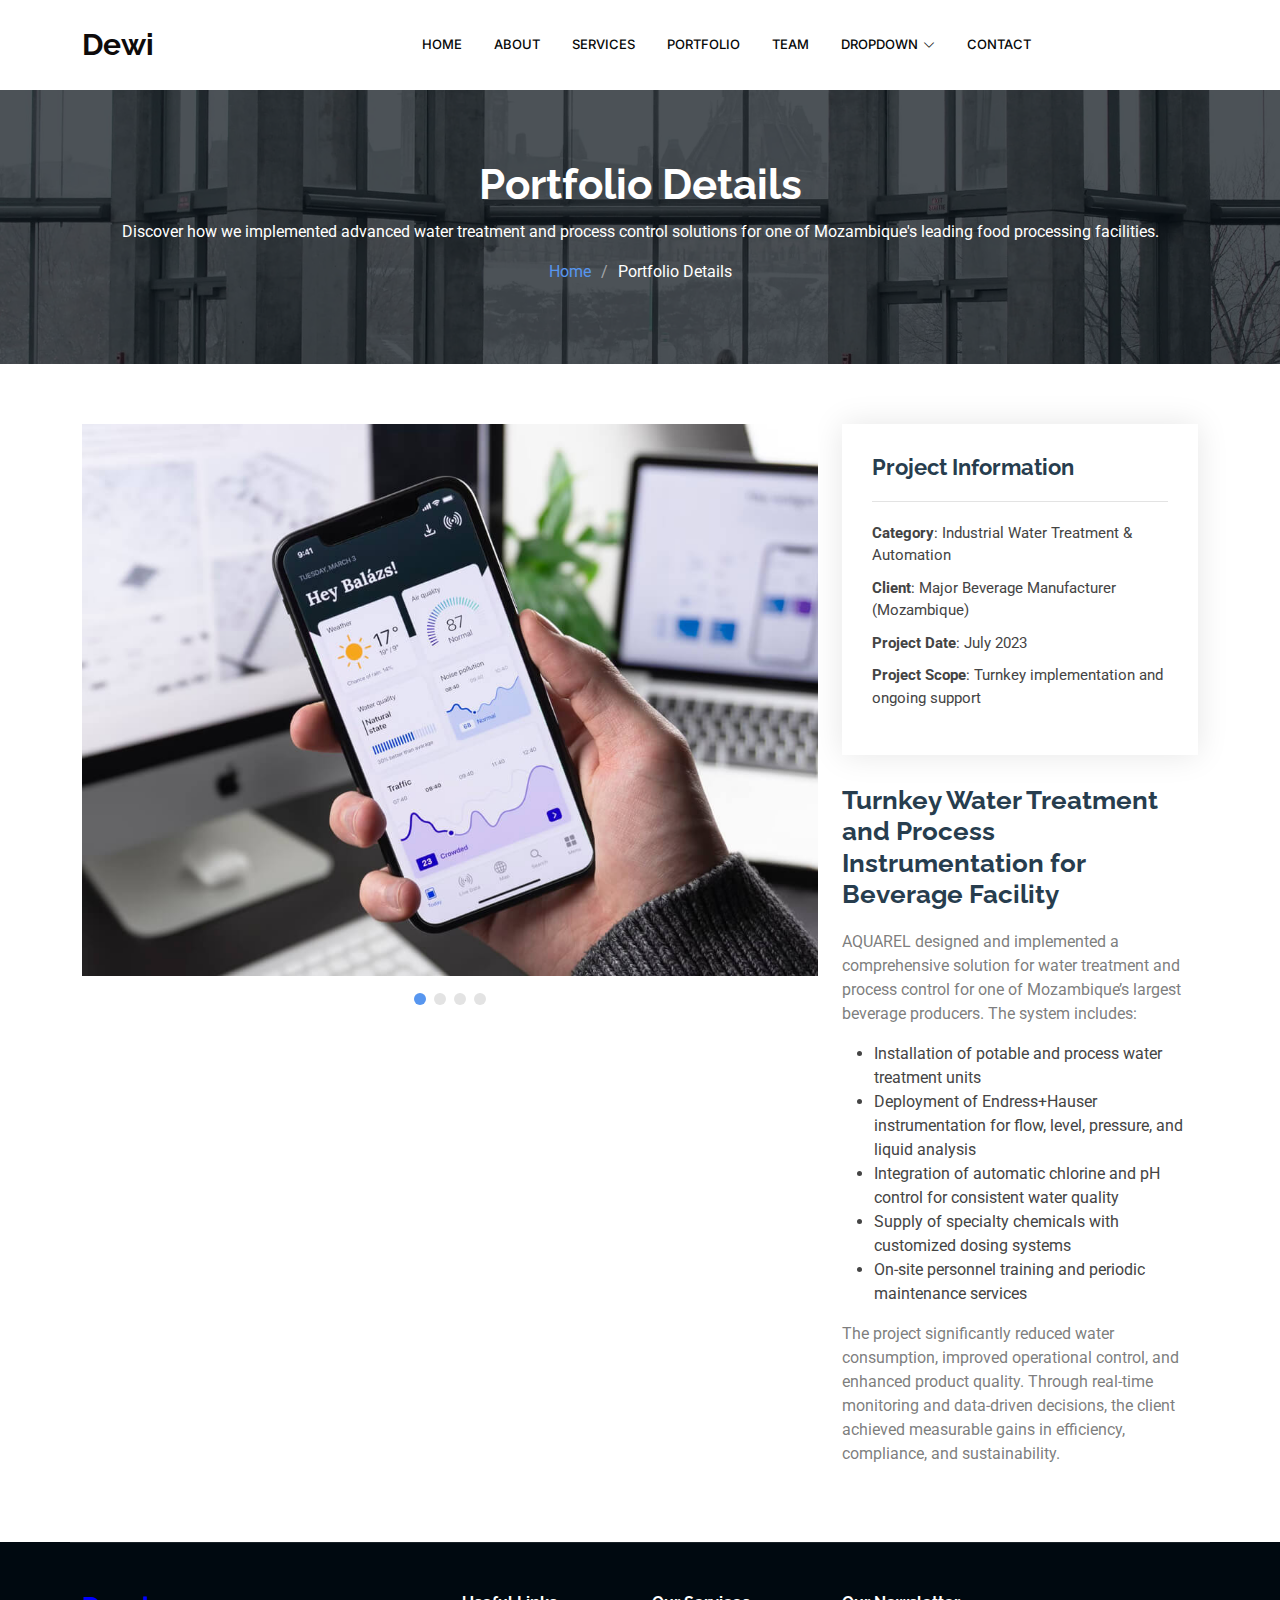
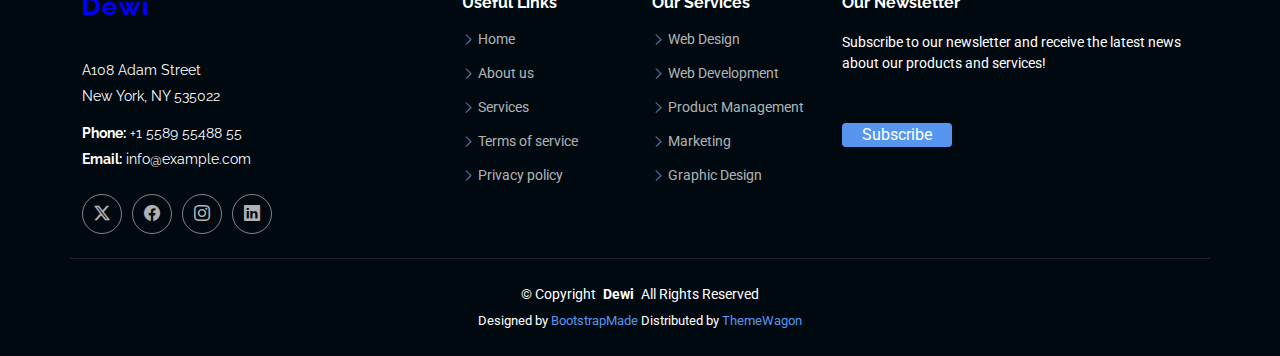
<file: portfolio-details.html>
<!DOCTYPE html>
<html lang="en">

<head>
  <meta charset="utf-8">
  <meta content="width=device-width, initial-scale=1.0" name="viewport">
  <title>Portfolio Details - Dewi Bootstrap Template</title>
  <meta name="description" content="">
  <meta name="keywords" content="">

  <!-- Favicons -->
  <link href="assets/img/favicon.png" rel="icon">
  <link href="assets/img/apple-touch-icon.png" rel="apple-touch-icon">

  <!-- Fonts -->
  <link href="https://fonts.googleapis.com" rel="preconnect">
  <link href="https://fonts.gstatic.com" rel="preconnect" crossorigin>
  <link href="https://fonts.googleapis.com/css2?family=Roboto:ital,wght@0,100;0,300;0,400;0,500;0,700;0,900;1,100;1,300;1,400;1,500;1,700;1,900&family=Raleway:ital,wght@0,100;0,200;0,300;0,400;0,500;0,600;0,700;0,800;0,900;1,100;1,200;1,300;1,400;1,500;1,600;1,700;1,800;1,900&family=Inter:wght@100;200;300;400;500;600;700;800;900&display=swap" rel="stylesheet">

  <!-- Vendor CSS Files -->
  <link href="assets/vendor/bootstrap/css/bootstrap.min.css" rel="stylesheet">
  <link href="assets/vendor/bootstrap-icons/bootstrap-icons.css" rel="stylesheet">
  <link href="assets/vendor/aos/aos.css" rel="stylesheet">
  <link href="assets/vendor/glightbox/css/glightbox.min.css" rel="stylesheet">
  <link href="assets/vendor/swiper/swiper-bundle.min.css" rel="stylesheet">

  <!-- Main CSS File -->
  <link href="assets/css/main.css" rel="stylesheet">

  <!-- =======================================================
  * Template Name: Dewi
  * Template URL: https://bootstrapmade.com/dewi-free-multi-purpose-html-template/
  * Updated: Aug 07 2024 with Bootstrap v5.3.3
  * Author: BootstrapMade.com
  * License: https://bootstrapmade.com/license/
  ======================================================== -->
</head>

<body class="portfolio-details-page">

  <header id="header" class="header d-flex align-items-center fixed-top">
    <div class="container-fluid container-xl position-relative d-flex align-items-center">

      <a href="index.html" class="logo d-flex align-items-center me-auto">
        <!-- Uncomment the line below if you also wish to use an image logo -->
        <!-- <img src="assets/img/logo.png" alt=""> -->
        <h1 class="sitename">Dewi</h1>
      </a>

      <nav id="navmenu" class="navmenu">
        <ul>
          <li><a href="#hero">Home</a></li>
          <li><a href="#about">About</a></li>
          <li><a href="#services">Services</a></li>
          <li><a href="#portfolio">Portfolio</a></li>
          <li><a href="#team">Team</a></li>
          <li class="dropdown"><a href="#"><span>Dropdown</span> <i class="bi bi-chevron-down toggle-dropdown"></i></a>
            <ul>
              <li><a href="#">Dropdown 1</a></li>
              <li class="dropdown"><a href="#"><span>Deep Dropdown</span> <i class="bi bi-chevron-down toggle-dropdown"></i></a>
                <ul>
                  <li><a href="#">Deep Dropdown 1</a></li>
                  <li><a href="#">Deep Dropdown 2</a></li>
                  <li><a href="#">Deep Dropdown 3</a></li>
                  <li><a href="#">Deep Dropdown 4</a></li>
                  <li><a href="#">Deep Dropdown 5</a></li>
                </ul>
              </li>
              <li><a href="#">Dropdown 2</a></li>
              <li><a href="#">Dropdown 3</a></li>
              <li><a href="#">Dropdown 4</a></li>
            </ul>
          </li>
          <li><a href="#contact">Contact</a></li>
        </ul>
        <i class="mobile-nav-toggle d-xl-none bi bi-list"></i>
      </nav>

      <a class="cta-btn" href="index.html#about">Get Started</a>

    </div>
  </header>

  <main class="main">

    <!-- Page Title -->
<div class="page-title dark-background" data-aos="fade" style="background-image: url(assets/img/page-title-bg.webp);">
  <div class="container position-relative">
    <h1>Portfolio Details</h1>
    <p>Discover how we implemented advanced water treatment and process control solutions for one of Mozambique's leading food processing facilities.</p>
    <nav class="breadcrumbs">
      <ol>
        <li><a href="index.html">Home</a></li>
        <li class="current">Portfolio Details</li>
      </ol>
    </nav>
  </div>
</div><!-- End Page Title -->

<!-- Portfolio Details Section -->
<section id="portfolio-details" class="portfolio-details section">

  <div class="container" data-aos="fade-up" data-aos-delay="100">

    <div class="row gy-4">

      <div class="col-lg-8">
        <div class="portfolio-details-slider swiper init-swiper">

          <script type="application/json" class="swiper-config">
            {
              "loop": true,
              "speed": 600,
              "autoplay": {
                "delay": 5000
              },
              "slidesPerView": "auto",
              "pagination": {
                "el": ".swiper-pagination",
                "type": "bullets",
                "clickable": true
              }
            }
          </script>

          <div class="swiper-wrapper align-items-center">

            <div class="swiper-slide">
              <img src="assets/img/portfolio/app-1.jpg" alt="">
            </div>

            <div class="swiper-slide">
              <img src="assets/img/portfolio/product-1.jpg" alt="">
            </div>

            <div class="swiper-slide">
              <img src="assets/img/portfolio/branding-1.jpg" alt="">
            </div>

            <div class="swiper-slide">
              <img src="assets/img/portfolio/books-1.jpg" alt="">
            </div>

          </div>
          <div class="swiper-pagination"></div>
        </div>
      </div>

      <div class="col-lg-4">
        <div class="portfolio-info" data-aos="fade-up" data-aos-delay="200">
          <h3>Project Information</h3>
          <ul>
            <li><strong>Category</strong>: Industrial Water Treatment & Automation</li>
            <li><strong>Client</strong>: Major Beverage Manufacturer (Mozambique)</li>
            <li><strong>Project Date</strong>: July 2023</li>
            <li><strong>Project Scope</strong>: Turnkey implementation and ongoing support</li>
          </ul>
        </div>
        <div class="portfolio-description" data-aos="fade-up" data-aos-delay="300">
          <h2>Turnkey Water Treatment and Process Instrumentation for Beverage Facility</h2>
          <p>
            AQUAREL designed and implemented a comprehensive solution for water treatment and process control for one of Mozambique’s largest beverage producers. The system includes:
          </p>
          <ul>
            <li>Installation of potable and process water treatment units</li>
            <li>Deployment of Endress+Hauser instrumentation for flow, level, pressure, and liquid analysis</li>
            <li>Integration of automatic chlorine and pH control for consistent water quality</li>
            <li>Supply of specialty chemicals with customized dosing systems</li>
            <li>On-site personnel training and periodic maintenance services</li>
          </ul>
          <p>
            The project significantly reduced water consumption, improved operational control, and enhanced product quality. Through real-time monitoring and data-driven decisions, the client achieved measurable gains in efficiency, compliance, and sustainability.
          </p>
        </div>
      </div>

    </div>

  </div>

</section><!-- /Portfolio Details Section -->


  </main>

  <footer id="footer" class="footer dark-background">

    <div class="container footer-top">
      <div class="row gy-4">
        <div class="col-lg-4 col-md-6 footer-about">
          <a href="index.html" class="logo d-flex align-items-center">
            <span class="sitename">Dewi</span>
          </a>
          <div class="footer-contact pt-3">
            <p>A108 Adam Street</p>
            <p>New York, NY 535022</p>
            <p class="mt-3"><strong>Phone:</strong> <span>+1 5589 55488 55</span></p>
            <p><strong>Email:</strong> <span>info@example.com</span></p>
          </div>
          <div class="social-links d-flex mt-4">
            <a href=""><i class="bi bi-twitter-x"></i></a>
            <a href=""><i class="bi bi-facebook"></i></a>
            <a href=""><i class="bi bi-instagram"></i></a>
            <a href=""><i class="bi bi-linkedin"></i></a>
          </div>
        </div>

        <div class="col-lg-2 col-md-3 footer-links">
          <h4>Useful Links</h4>
          <ul>
            <li><i class="bi bi-chevron-right"></i> <a href="#">Home</a></li>
            <li><i class="bi bi-chevron-right"></i> <a href="#">About us</a></li>
            <li><i class="bi bi-chevron-right"></i> <a href="#">Services</a></li>
            <li><i class="bi bi-chevron-right"></i> <a href="#">Terms of service</a></li>
            <li><i class="bi bi-chevron-right"></i> <a href="#">Privacy policy</a></li>
          </ul>
        </div>

        <div class="col-lg-2 col-md-3 footer-links">
          <h4>Our Services</h4>
          <ul>
            <li><i class="bi bi-chevron-right"></i> <a href="#">Web Design</a></li>
            <li><i class="bi bi-chevron-right"></i> <a href="#">Web Development</a></li>
            <li><i class="bi bi-chevron-right"></i> <a href="#">Product Management</a></li>
            <li><i class="bi bi-chevron-right"></i> <a href="#">Marketing</a></li>
            <li><i class="bi bi-chevron-right"></i> <a href="#">Graphic Design</a></li>
          </ul>
        </div>

        <div class="col-lg-4 col-md-12 footer-newsletter">
          <h4>Our Newsletter</h4>
          <p>Subscribe to our newsletter and receive the latest news about our products and services!</p>
          <form action="forms/newsletter.php" method="post" class="php-email-form">
            <div class="newsletter-form"><input type="email" name="email"><input type="submit" value="Subscribe"></div>
            <div class="loading">Loading</div>
            <div class="error-message"></div>
            <div class="sent-message">Your subscription request has been sent. Thank you!</div>
          </form>
        </div>

      </div>
    </div>

    <div class="container copyright text-center mt-4">
      <p>© <span>Copyright</span> <strong class="px-1 sitename">Dewi</strong> <span>All Rights Reserved</span></p>
      <div class="credits">
        <!-- All the links in the footer should remain intact. -->
        <!-- You can delete the links only if you've purchased the pro version. -->
        <!-- Licensing information: https://bootstrapmade.com/license/ -->
        <!-- Purchase the pro version with working PHP/AJAX contact form: [buy-url] -->
        Designed by <a href="https://bootstrapmade.com/">BootstrapMade</a> Distributed by <a href=“https://themewagon.com>ThemeWagon
      </div>
    </div>

  </footer>

  <!-- Scroll Top -->
  <a href="#" id="scroll-top" class="scroll-top d-flex align-items-center justify-content-center"><i class="bi bi-arrow-up-short"></i></a>

  <!-- Preloader -->
  <div id="preloader"></div>

  <!-- Vendor JS Files -->
  <script src="assets/vendor/bootstrap/js/bootstrap.bundle.min.js"></script>
  <script src="assets/vendor/php-email-form/validate.js"></script>
  <script src="assets/vendor/aos/aos.js"></script>
  <script src="assets/vendor/glightbox/js/glightbox.min.js"></script>
  <script src="assets/vendor/purecounter/purecounter_vanilla.js"></script>
  <script src="assets/vendor/swiper/swiper-bundle.min.js"></script>
  <script src="assets/vendor/imagesloaded/imagesloaded.pkgd.min.js"></script>
  <script src="assets/vendor/isotope-layout/isotope.pkgd.min.js"></script>

  <!-- Main JS File -->
  <script src="assets/js/main.js"></script>

</body>

</html>
</file>
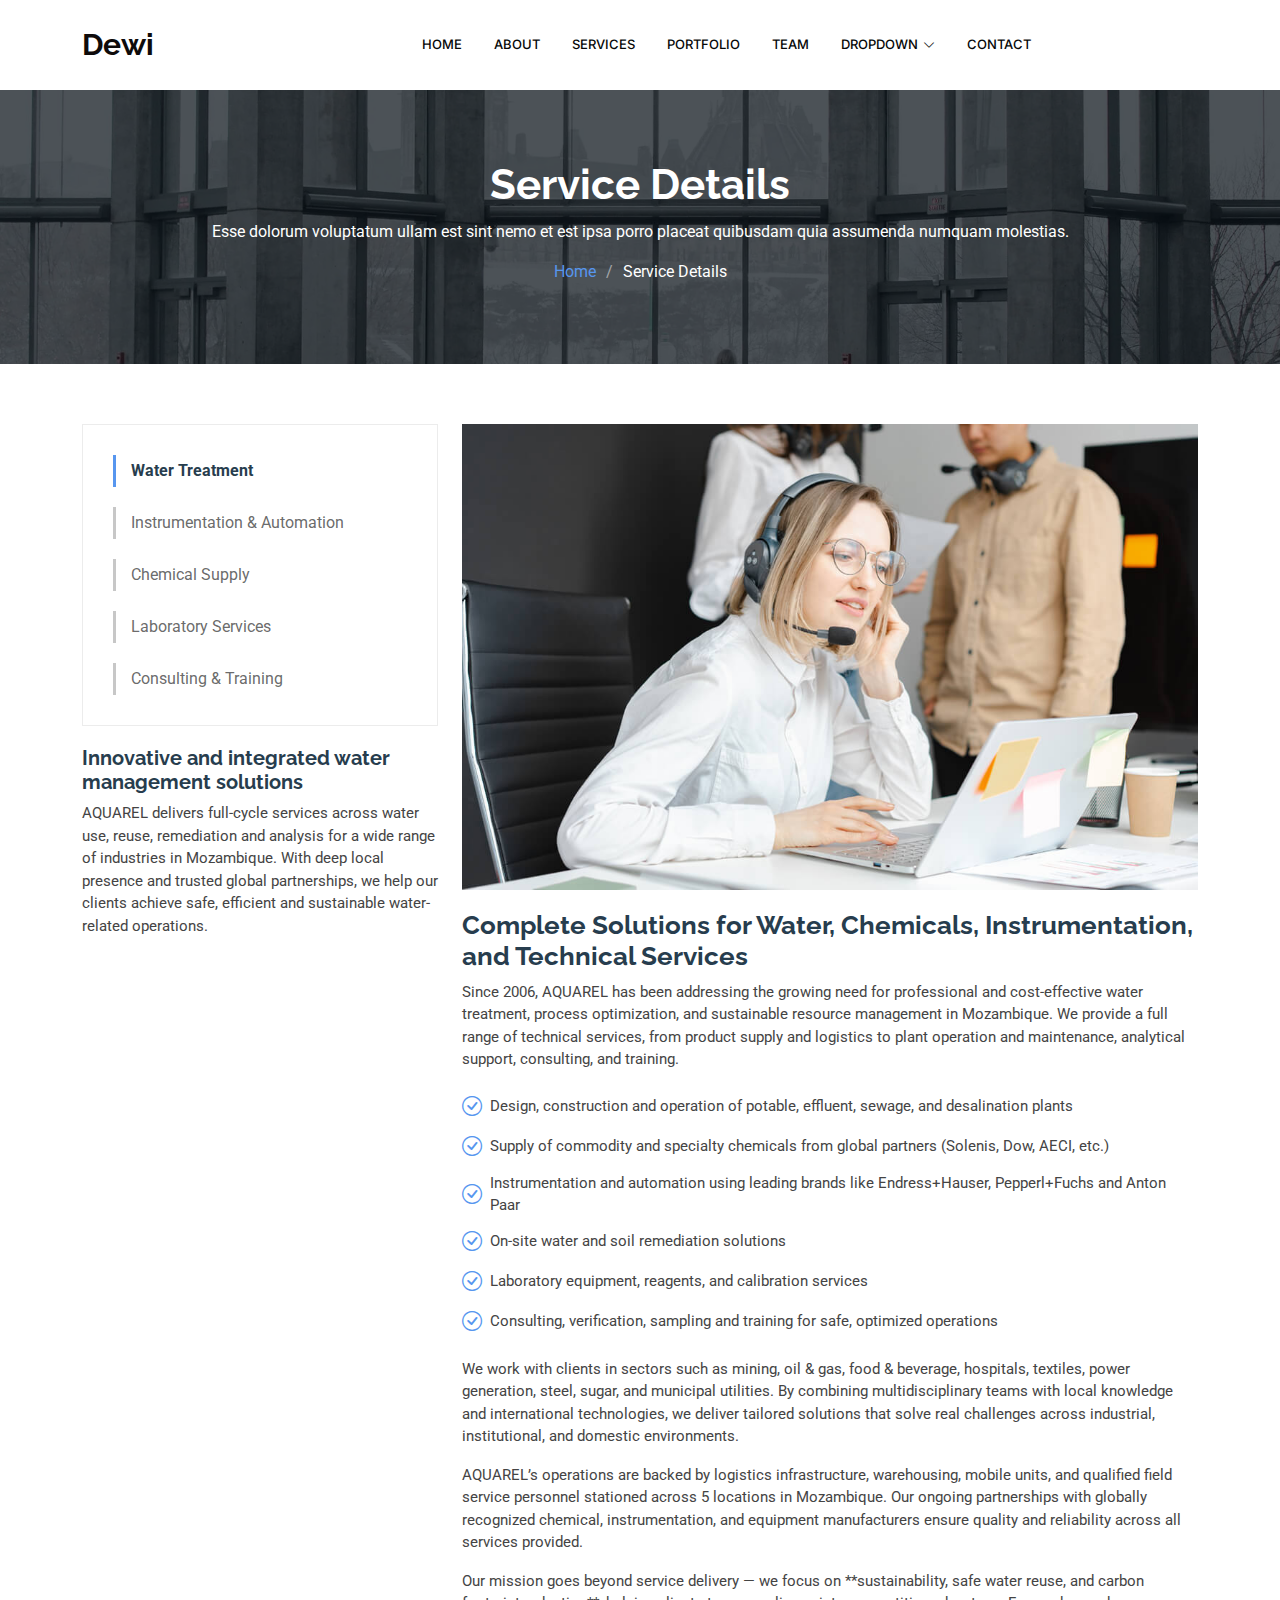
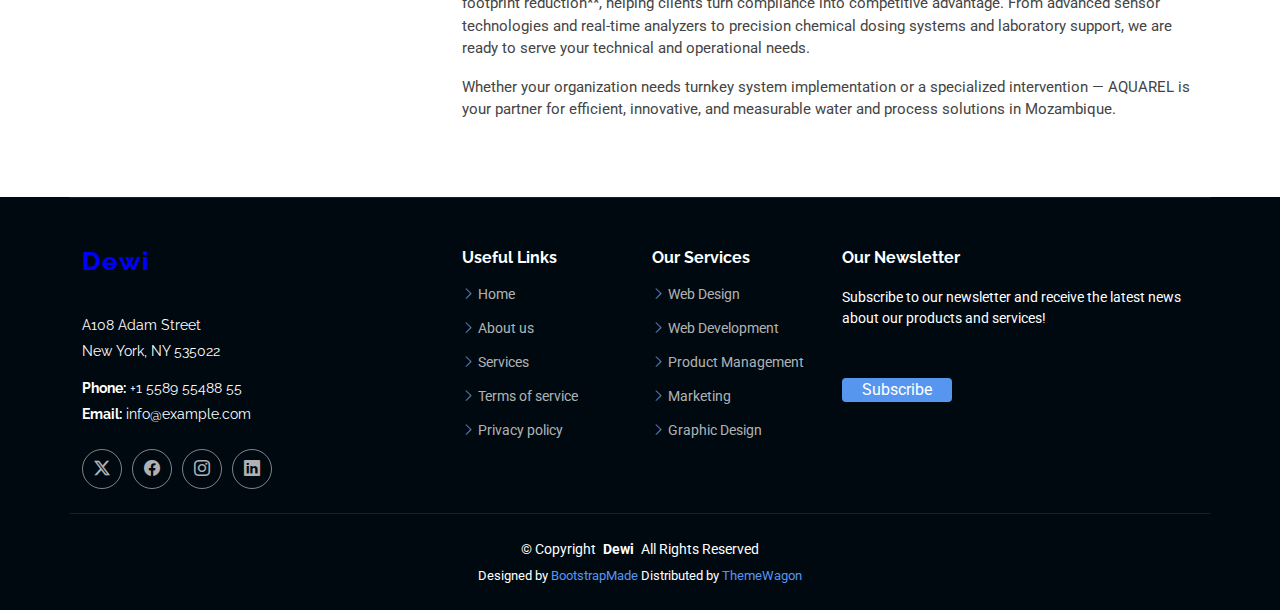
<file: service-details.html>
<!DOCTYPE html>
<html lang="en">

<head>
  <meta charset="utf-8">
  <meta content="width=device-width, initial-scale=1.0" name="viewport">
  <title>Service Details - Dewi Bootstrap Template</title>
  <meta name="description" content="">
  <meta name="keywords" content="">

  <!-- Favicons -->
  <link href="assets/img/favicon.png" rel="icon">
  <link href="assets/img/apple-touch-icon.png" rel="apple-touch-icon">

  <!-- Fonts -->
  <link href="https://fonts.googleapis.com" rel="preconnect">
  <link href="https://fonts.gstatic.com" rel="preconnect" crossorigin>
  <link href="https://fonts.googleapis.com/css2?family=Roboto:ital,wght@0,100;0,300;0,400;0,500;0,700;0,900;1,100;1,300;1,400;1,500;1,700;1,900&family=Raleway:ital,wght@0,100;0,200;0,300;0,400;0,500;0,600;0,700;0,800;0,900;1,100;1,200;1,300;1,400;1,500;1,600;1,700;1,800;1,900&family=Inter:wght@100;200;300;400;500;600;700;800;900&display=swap" rel="stylesheet">

  <!-- Vendor CSS Files -->
  <link href="assets/vendor/bootstrap/css/bootstrap.min.css" rel="stylesheet">
  <link href="assets/vendor/bootstrap-icons/bootstrap-icons.css" rel="stylesheet">
  <link href="assets/vendor/aos/aos.css" rel="stylesheet">
  <link href="assets/vendor/glightbox/css/glightbox.min.css" rel="stylesheet">
  <link href="assets/vendor/swiper/swiper-bundle.min.css" rel="stylesheet">

  <!-- Main CSS File -->
  <link href="assets/css/main.css" rel="stylesheet">

  <!-- =======================================================
  * Template Name: Dewi
  * Template URL: https://bootstrapmade.com/dewi-free-multi-purpose-html-template/
  * Updated: Aug 07 2024 with Bootstrap v5.3.3
  * Author: BootstrapMade.com
  * License: https://bootstrapmade.com/license/
  ======================================================== -->
</head>

<body class="service-details-page">

  <header id="header" class="header d-flex align-items-center fixed-top">
    <div class="container-fluid container-xl position-relative d-flex align-items-center">

      <a href="index.html" class="logo d-flex align-items-center me-auto">
        <!-- Uncomment the line below if you also wish to use an image logo -->
        <!-- <img src="assets/img/logo.png" alt=""> -->
        <h1 class="sitename">Dewi</h1>
      </a>

      <nav id="navmenu" class="navmenu">
        <ul>
          <li><a href="#hero">Home</a></li>
          <li><a href="#about">About</a></li>
          <li><a href="#services">Services</a></li>
          <li><a href="#portfolio">Portfolio</a></li>
          <li><a href="#team">Team</a></li>
          <li class="dropdown"><a href="#"><span>Dropdown</span> <i class="bi bi-chevron-down toggle-dropdown"></i></a>
            <ul>
              <li><a href="#">Dropdown 1</a></li>
              <li class="dropdown"><a href="#"><span>Deep Dropdown</span> <i class="bi bi-chevron-down toggle-dropdown"></i></a>
                <ul>
                  <li><a href="#">Deep Dropdown 1</a></li>
                  <li><a href="#">Deep Dropdown 2</a></li>
                  <li><a href="#">Deep Dropdown 3</a></li>
                  <li><a href="#">Deep Dropdown 4</a></li>
                  <li><a href="#">Deep Dropdown 5</a></li>
                </ul>
              </li>
              <li><a href="#">Dropdown 2</a></li>
              <li><a href="#">Dropdown 3</a></li>
              <li><a href="#">Dropdown 4</a></li>
            </ul>
          </li>
          <li><a href="#contact">Contact</a></li>
        </ul>
        <i class="mobile-nav-toggle d-xl-none bi bi-list"></i>
      </nav>

      <a class="cta-btn" href="index.html#about">Get Started</a>

    </div>
  </header>

  <main class="main">

    <!-- Page Title -->
    <div class="page-title dark-background" data-aos="fade" style="background-image: url(assets/img/page-title-bg.webp);">
      <div class="container position-relative">
        <h1>Service Details</h1>
        <p>Esse dolorum voluptatum ullam est sint nemo et est ipsa porro placeat quibusdam quia assumenda numquam molestias.</p>
        <nav class="breadcrumbs">
          <ol>
            <li><a href="index.html">Home</a></li>
            <li class="current">Service Details</li>
          </ol>
        </nav>
      </div>
    </div><!-- End Page Title -->

   <!-- Service Details Section -->
<section id="service-details" class="service-details section">

  <div class="container">

    <div class="row gy-4">

      <div class="col-lg-4" data-aos="fade-up" data-aos-delay="100">
        <div class="services-list">
          <a href="#" class="active">Water Treatment</a>
          <a href="#">Instrumentation & Automation</a>
          <a href="#">Chemical Supply</a>
          <a href="#">Laboratory Services</a>
          <a href="#">Consulting & Training</a>
        </div>

        <h4>Innovative and integrated water management solutions</h4>
        <p>
          AQUAREL delivers full-cycle services across water use, reuse, remediation and analysis for a wide range of industries in Mozambique. With deep local presence and trusted global partnerships, we help our clients achieve safe, efficient and sustainable water-related operations.
        </p>
      </div>

      <div class="col-lg-8" data-aos="fade-up" data-aos-delay="200">
        <img src="assets/img/services.jpg" alt="" class="img-fluid services-img">
        <h3>Complete Solutions for Water, Chemicals, Instrumentation, and Technical Services</h3>
        <p>
          Since 2006, AQUAREL has been addressing the growing need for professional and cost-effective water treatment, process optimization, and sustainable resource management in Mozambique. We provide a full range of technical services, from product supply and logistics to plant operation and maintenance, analytical support, consulting, and training.
        </p>
        <ul>
          <li><i class="bi bi-check-circle"></i> <span>Design, construction and operation of potable, effluent, sewage, and desalination plants</span></li>
          <li><i class="bi bi-check-circle"></i> <span>Supply of commodity and specialty chemicals from global partners (Solenis, Dow, AECI, etc.)</span></li>
          <li><i class="bi bi-check-circle"></i> <span>Instrumentation and automation using leading brands like Endress+Hauser, Pepperl+Fuchs and Anton Paar</span></li>
          <li><i class="bi bi-check-circle"></i> <span>On-site water and soil remediation solutions</span></li>
          <li><i class="bi bi-check-circle"></i> <span>Laboratory equipment, reagents, and calibration services</span></li>
          <li><i class="bi bi-check-circle"></i> <span>Consulting, verification, sampling and training for safe, optimized operations</span></li>
        </ul>

        <p>
          We work with clients in sectors such as mining, oil & gas, food & beverage, hospitals, textiles, power generation, steel, sugar, and municipal utilities. By combining multidisciplinary teams with local knowledge and international technologies, we deliver tailored solutions that solve real challenges across industrial, institutional, and domestic environments.
        </p>

        <p>
          AQUAREL’s operations are backed by logistics infrastructure, warehousing, mobile units, and qualified field service personnel stationed across 5 locations in Mozambique. Our ongoing partnerships with globally recognized chemical, instrumentation, and equipment manufacturers ensure quality and reliability across all services provided.
        </p>

        <p>
          Our mission goes beyond service delivery — we focus on **sustainability, safe water reuse, and carbon footprint reduction**, helping clients turn compliance into competitive advantage. From advanced sensor technologies and real-time analyzers to precision chemical dosing systems and laboratory support, we are ready to serve your technical and operational needs.
        </p>

        <p>
          Whether your organization needs turnkey system implementation or a specialized intervention — AQUAREL is your partner for efficient, innovative, and measurable water and process solutions in Mozambique.
        </p>
      </div>

    </div>

  </div>

</section><!-- /Service Details Section -->


  </main>

  <footer id="footer" class="footer dark-background">

    <div class="container footer-top">
      <div class="row gy-4">
        <div class="col-lg-4 col-md-6 footer-about">
          <a href="index.html" class="logo d-flex align-items-center">
            <span class="sitename">Dewi</span>
          </a>
          <div class="footer-contact pt-3">
            <p>A108 Adam Street</p>
            <p>New York, NY 535022</p>
            <p class="mt-3"><strong>Phone:</strong> <span>+1 5589 55488 55</span></p>
            <p><strong>Email:</strong> <span>info@example.com</span></p>
          </div>
          <div class="social-links d-flex mt-4">
            <a href=""><i class="bi bi-twitter-x"></i></a>
            <a href=""><i class="bi bi-facebook"></i></a>
            <a href=""><i class="bi bi-instagram"></i></a>
            <a href=""><i class="bi bi-linkedin"></i></a>
          </div>
        </div>

        <div class="col-lg-2 col-md-3 footer-links">
          <h4>Useful Links</h4>
          <ul>
            <li><i class="bi bi-chevron-right"></i> <a href="#">Home</a></li>
            <li><i class="bi bi-chevron-right"></i> <a href="#">About us</a></li>
            <li><i class="bi bi-chevron-right"></i> <a href="#">Services</a></li>
            <li><i class="bi bi-chevron-right"></i> <a href="#">Terms of service</a></li>
            <li><i class="bi bi-chevron-right"></i> <a href="#">Privacy policy</a></li>
          </ul>
        </div>

        <div class="col-lg-2 col-md-3 footer-links">
          <h4>Our Services</h4>
          <ul>
            <li><i class="bi bi-chevron-right"></i> <a href="#">Web Design</a></li>
            <li><i class="bi bi-chevron-right"></i> <a href="#">Web Development</a></li>
            <li><i class="bi bi-chevron-right"></i> <a href="#">Product Management</a></li>
            <li><i class="bi bi-chevron-right"></i> <a href="#">Marketing</a></li>
            <li><i class="bi bi-chevron-right"></i> <a href="#">Graphic Design</a></li>
          </ul>
        </div>

        <div class="col-lg-4 col-md-12 footer-newsletter">
          <h4>Our Newsletter</h4>
          <p>Subscribe to our newsletter and receive the latest news about our products and services!</p>
          <form action="forms/newsletter.php" method="post" class="php-email-form">
            <div class="newsletter-form"><input type="email" name="email"><input type="submit" value="Subscribe"></div>
            <div class="loading">Loading</div>
            <div class="error-message"></div>
            <div class="sent-message">Your subscription request has been sent. Thank you!</div>
          </form>
        </div>

      </div>
    </div>

    <div class="container copyright text-center mt-4">
      <p>© <span>Copyright</span> <strong class="px-1 sitename">Dewi</strong> <span>All Rights Reserved</span></p>
      <div class="credits">
        <!-- All the links in the footer should remain intact. -->
        <!-- You can delete the links only if you've purchased the pro version. -->
        <!-- Licensing information: https://bootstrapmade.com/license/ -->
        <!-- Purchase the pro version with working PHP/AJAX contact form: [buy-url] -->
        Designed by <a href="https://bootstrapmade.com/">BootstrapMade</a> Distributed by <a href=“https://themewagon.com>ThemeWagon
      </div>
    </div>

  </footer>

  <!-- Scroll Top -->
  <a href="#" id="scroll-top" class="scroll-top d-flex align-items-center justify-content-center"><i class="bi bi-arrow-up-short"></i></a>

  <!-- Preloader -->
  <div id="preloader"></div>

  <!-- Vendor JS Files -->
  <script src="assets/vendor/bootstrap/js/bootstrap.bundle.min.js"></script>
  <script src="assets/vendor/php-email-form/validate.js"></script>
  <script src="assets/vendor/aos/aos.js"></script>
  <script src="assets/vendor/glightbox/js/glightbox.min.js"></script>
  <script src="assets/vendor/purecounter/purecounter_vanilla.js"></script>
  <script src="assets/vendor/swiper/swiper-bundle.min.js"></script>
  <script src="assets/vendor/imagesloaded/imagesloaded.pkgd.min.js"></script>
  <script src="assets/vendor/isotope-layout/isotope.pkgd.min.js"></script>

  <!-- Main JS File -->
  <script src="assets/js/main.js"></script>

</body>

</html>
</file>
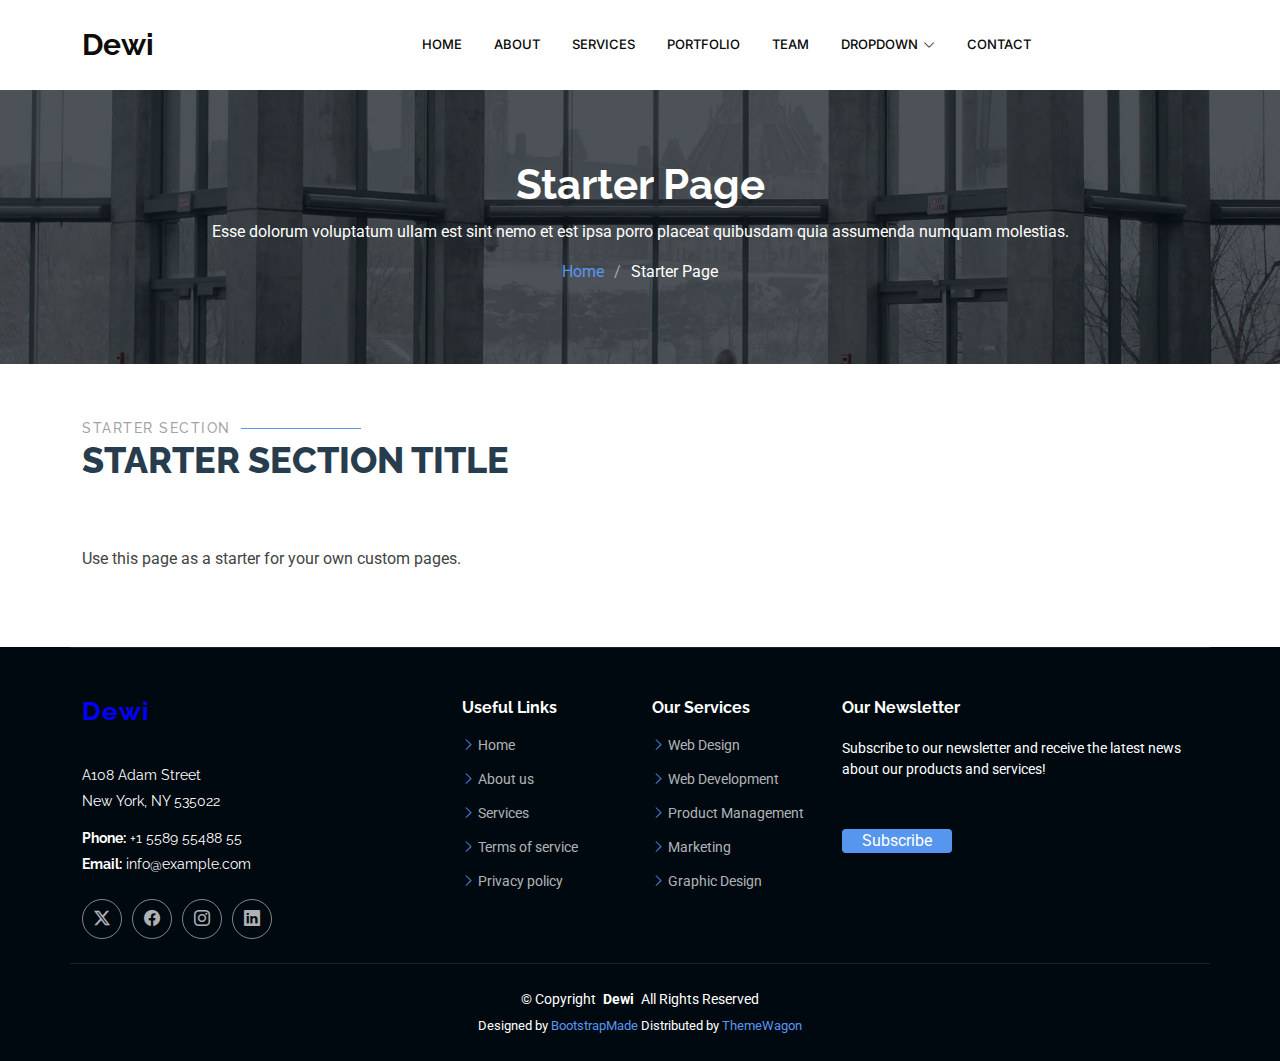
<file: starter-page.html>
<!DOCTYPE html>
<html lang="en">

<head>
  <meta charset="utf-8">
  <meta content="width=device-width, initial-scale=1.0" name="viewport">
  <title>Starter Page - Dewi Bootstrap Template</title>
  <meta name="description" content="">
  <meta name="keywords" content="">

  <!-- Favicons -->
  <link href="assets/img/favicon.png" rel="icon">
  <link href="assets/img/apple-touch-icon.png" rel="apple-touch-icon">

  <!-- Fonts -->
  <link href="https://fonts.googleapis.com" rel="preconnect">
  <link href="https://fonts.gstatic.com" rel="preconnect" crossorigin>
  <link href="https://fonts.googleapis.com/css2?family=Roboto:ital,wght@0,100;0,300;0,400;0,500;0,700;0,900;1,100;1,300;1,400;1,500;1,700;1,900&family=Raleway:ital,wght@0,100;0,200;0,300;0,400;0,500;0,600;0,700;0,800;0,900;1,100;1,200;1,300;1,400;1,500;1,600;1,700;1,800;1,900&family=Inter:wght@100;200;300;400;500;600;700;800;900&display=swap" rel="stylesheet">

  <!-- Vendor CSS Files -->
  <link href="assets/vendor/bootstrap/css/bootstrap.min.css" rel="stylesheet">
  <link href="assets/vendor/bootstrap-icons/bootstrap-icons.css" rel="stylesheet">
  <link href="assets/vendor/aos/aos.css" rel="stylesheet">
  <link href="assets/vendor/glightbox/css/glightbox.min.css" rel="stylesheet">
  <link href="assets/vendor/swiper/swiper-bundle.min.css" rel="stylesheet">

  <!-- Main CSS File -->
  <link href="assets/css/main.css" rel="stylesheet">

  <!-- =======================================================
  * Template Name: Dewi
  * Template URL: https://bootstrapmade.com/dewi-free-multi-purpose-html-template/
  * Updated: Aug 07 2024 with Bootstrap v5.3.3
  * Author: BootstrapMade.com
  * License: https://bootstrapmade.com/license/
  ======================================================== -->
</head>

<body class="starter-page-page">

  <header id="header" class="header d-flex align-items-center fixed-top">
    <div class="container-fluid container-xl position-relative d-flex align-items-center">

      <a href="index.html" class="logo d-flex align-items-center me-auto">
        <!-- Uncomment the line below if you also wish to use an image logo -->
        <!-- <img src="assets/img/logo.png" alt=""> -->
        <h1 class="sitename">Dewi</h1>
      </a>

      <nav id="navmenu" class="navmenu">
        <ul>
          <li><a href="#hero">Home</a></li>
          <li><a href="#about">About</a></li>
          <li><a href="#services">Services</a></li>
          <li><a href="#portfolio">Portfolio</a></li>
          <li><a href="#team">Team</a></li>
          <li class="dropdown"><a href="#"><span>Dropdown</span> <i class="bi bi-chevron-down toggle-dropdown"></i></a>
            <ul>
              <li><a href="#">Dropdown 1</a></li>
              <li class="dropdown"><a href="#"><span>Deep Dropdown</span> <i class="bi bi-chevron-down toggle-dropdown"></i></a>
                <ul>
                  <li><a href="#">Deep Dropdown 1</a></li>
                  <li><a href="#">Deep Dropdown 2</a></li>
                  <li><a href="#">Deep Dropdown 3</a></li>
                  <li><a href="#">Deep Dropdown 4</a></li>
                  <li><a href="#">Deep Dropdown 5</a></li>
                </ul>
              </li>
              <li><a href="#">Dropdown 2</a></li>
              <li><a href="#">Dropdown 3</a></li>
              <li><a href="#">Dropdown 4</a></li>
            </ul>
          </li>
          <li><a href="#contact">Contact</a></li>
        </ul>
        <i class="mobile-nav-toggle d-xl-none bi bi-list"></i>
      </nav>

      <a class="cta-btn" href="index.html#about">Get Started</a>

    </div>
  </header>

  <main class="main">

    <!-- Page Title -->
    <div class="page-title dark-background" data-aos="fade" style="background-image: url(assets/img/page-title-bg.webp);">
      <div class="container position-relative">
        <h1>Starter Page</h1>
        <p>Esse dolorum voluptatum ullam est sint nemo et est ipsa porro placeat quibusdam quia assumenda numquam molestias.</p>
        <nav class="breadcrumbs">
          <ol>
            <li><a href="index.html">Home</a></li>
            <li class="current">Starter Page</li>
          </ol>
        </nav>
      </div>
    </div><!-- End Page Title -->

    <!-- Starter Section Section -->
    <section id="starter-section" class="starter-section section">

      <!-- Section Title -->
      <div class="container section-title" data-aos="fade-up">
        <h2>Starter Section</h2>
        <p>Starter Section Title<br></p>
      </div><!-- End Section Title -->

      <div class="container" data-aos="fade-up">
        <p>Use this page as a starter for your own custom pages.</p>
      </div>

    </section><!-- /Starter Section Section -->

  </main>

  <footer id="footer" class="footer dark-background">

    <div class="container footer-top">
      <div class="row gy-4">
        <div class="col-lg-4 col-md-6 footer-about">
          <a href="index.html" class="logo d-flex align-items-center">
            <span class="sitename">Dewi</span>
          </a>
          <div class="footer-contact pt-3">
            <p>A108 Adam Street</p>
            <p>New York, NY 535022</p>
            <p class="mt-3"><strong>Phone:</strong> <span>+1 5589 55488 55</span></p>
            <p><strong>Email:</strong> <span>info@example.com</span></p>
          </div>
          <div class="social-links d-flex mt-4">
            <a href=""><i class="bi bi-twitter-x"></i></a>
            <a href=""><i class="bi bi-facebook"></i></a>
            <a href=""><i class="bi bi-instagram"></i></a>
            <a href=""><i class="bi bi-linkedin"></i></a>
          </div>
        </div>

        <div class="col-lg-2 col-md-3 footer-links">
          <h4>Useful Links</h4>
          <ul>
            <li><i class="bi bi-chevron-right"></i> <a href="#">Home</a></li>
            <li><i class="bi bi-chevron-right"></i> <a href="#">About us</a></li>
            <li><i class="bi bi-chevron-right"></i> <a href="#">Services</a></li>
            <li><i class="bi bi-chevron-right"></i> <a href="#">Terms of service</a></li>
            <li><i class="bi bi-chevron-right"></i> <a href="#">Privacy policy</a></li>
          </ul>
        </div>

        <div class="col-lg-2 col-md-3 footer-links">
          <h4>Our Services</h4>
          <ul>
            <li><i class="bi bi-chevron-right"></i> <a href="#">Web Design</a></li>
            <li><i class="bi bi-chevron-right"></i> <a href="#">Web Development</a></li>
            <li><i class="bi bi-chevron-right"></i> <a href="#">Product Management</a></li>
            <li><i class="bi bi-chevron-right"></i> <a href="#">Marketing</a></li>
            <li><i class="bi bi-chevron-right"></i> <a href="#">Graphic Design</a></li>
          </ul>
        </div>

        <div class="col-lg-4 col-md-12 footer-newsletter">
          <h4>Our Newsletter</h4>
          <p>Subscribe to our newsletter and receive the latest news about our products and services!</p>
          <form action="forms/newsletter.php" method="post" class="php-email-form">
            <div class="newsletter-form"><input type="email" name="email"><input type="submit" value="Subscribe"></div>
            <div class="loading">Loading</div>
            <div class="error-message"></div>
            <div class="sent-message">Your subscription request has been sent. Thank you!</div>
          </form>
        </div>

      </div>
    </div>

    <div class="container copyright text-center mt-4">
      <p>© <span>Copyright</span> <strong class="px-1 sitename">Dewi</strong> <span>All Rights Reserved</span></p>
      <div class="credits">
        <!-- All the links in the footer should remain intact. -->
        <!-- You can delete the links only if you've purchased the pro version. -->
        <!-- Licensing information: https://bootstrapmade.com/license/ -->
        <!-- Purchase the pro version with working PHP/AJAX contact form: [buy-url] -->
        Designed by <a href="https://bootstrapmade.com/">BootstrapMade</a> Distributed by <a href=“https://themewagon.com>ThemeWagon
      </div>
    </div>

  </footer>

  <!-- Scroll Top -->
  <a href="#" id="scroll-top" class="scroll-top d-flex align-items-center justify-content-center"><i class="bi bi-arrow-up-short"></i></a>

  <!-- Preloader -->
  <div id="preloader"></div>

  <!-- Vendor JS Files -->
  <script src="assets/vendor/bootstrap/js/bootstrap.bundle.min.js"></script>
  <script src="assets/vendor/php-email-form/validate.js"></script>
  <script src="assets/vendor/aos/aos.js"></script>
  <script src="assets/vendor/glightbox/js/glightbox.min.js"></script>
  <script src="assets/vendor/purecounter/purecounter_vanilla.js"></script>
  <script src="assets/vendor/swiper/swiper-bundle.min.js"></script>
  <script src="assets/vendor/imagesloaded/imagesloaded.pkgd.min.js"></script>
  <script src="assets/vendor/isotope-layout/isotope.pkgd.min.js"></script>

  <!-- Main JS File -->
  <script src="assets/js/main.js"></script>

</body>

</html>
</file>
<file: assets/css/main.css>
/**
* Template Name: Dewi
* Template URL: https://bootstrapmade.com/dewi-free-multi-purpose-html-template/
* Updated: Aug 07 2024 with Bootstrap v5.3.3
* Author: BootstrapMade.com
* License: https://bootstrapmade.com/license/
*/

/*--------------------------------------------------------------
# Font & Color Variables
# Help: https://bootstrapmade.com/color-system/
--------------------------------------------------------------*/
/* Fonts */
:root {
  --default-font: "Roboto",  system-ui, -apple-system, "Segoe UI", Roboto, "Helvetica Neue", Arial, "Noto Sans", "Liberation Sans", sans-serif, "Apple Color Emoji", "Segoe UI Emoji", "Segoe UI Symbol", "Noto Color Emoji";
  --heading-font: "Raleway",  sans-serif;
  --nav-font: "Inter",  sans-serif;
}

/* Global Colors - The following color variables are used throughout the website. Updating them here will change the color scheme of the entire website */
:root { 
  --background-color: #ffffff; /* Background color for the entire website, including individual sections */
  --default-color: #444444; /* Default color used for the majority of the text content across the entire website */
  --heading-color: #273d4e; /* Color for headings, subheadings and title throughout the website */
  --accent-color: #5796ef; /* Accent color that represents your brand on the website. It's used for buttons, links, and other elements that need to stand out */
  --surface-color: #ffffff; /* The surface color is used as a background of boxed elements within sections, such as cards, icon boxes, or other elements that require a visual separation from the global background. */
  --contrast-color: #ffffff; /* Contrast color for text, ensuring readability against backgrounds of accent, heading, or default colors. */
}

/* Nav Menu Colors - The following color variables are used specifically for the navigation menu. They are separate from the global colors to allow for more customization options */
:root {
  --nav-color: #060707;  /* The default color of the main navmenu links */
  --nav-hover-color: #17ecff; /* Applied to main navmenu links when they are hovered over or active */
  --nav-mobile-background-color: #ffffff; /* Used as the background color for mobile navigation menu */
  --nav-dropdown-background-color: #ffffff; /* Used as the background color for dropdown items that appear when hovering over primary navigation items */
  --nav-dropdown-color: #444444; /* Used for navigation links of the dropdown items in the navigation menu. */
  --nav-dropdown-hover-color: #ff4a17; /* Similar to --nav-hover-color, this color is applied to dropdown navigation links when they are hovered over. */
}

/* Color Presets - These classes override global colors when applied to any section or element, providing reuse of the sam color scheme. */

.light-background {
  --background-color: #f1f4fa;
  --surface-color: #ffffff;
}

.dark-background {
  --background-color: #000910;
  --default-color: #ffffff;
  --heading-color: #ffffff;
  --surface-color: #28323a;
  --contrast-color: #ffffff;
}

/* Smooth scroll */
:root {
  scroll-behavior: smooth;
}

/*--------------------------------------------------------------
# General Styling & Shared Classes
--------------------------------------------------------------*/
body {
  color: var(--default-color);
  background-color: var(--background-color);
  font-family: var(--default-font);
}

a {
  color: var(--accent-color);
  text-decoration: none;
  transition: 0.3s;
}

a:hover {
  color: color-mix(in srgb, var(--accent-color), transparent 25%);
  text-decoration: none;
}

h1,
h2,
h3,
h4,
h5,
h6 {
  color: var(--heading-color);
  font-family: var(--heading-font);
}

/* PHP Email Form Messages
------------------------------*/
.php-email-form .error-message {
  display: none;
  background: #df1529;
  color: #ffffff;
  text-align: left;
  padding: 15px;
  margin-bottom: 24px;
  font-weight: 600;
}

.php-email-form .sent-message {
  display: none;
  color: #ffffff;
  background: #059652;
  text-align: center;
  padding: 15px;
  margin-bottom: 24px;
  font-weight: 600;
}

.php-email-form .loading {
  display: none;
  background: var(--surface-color);
  text-align: center;
  padding: 15px;
  margin-bottom: 24px;
}

.php-email-form .loading:before {
  content: "";
  display: inline-block;
  border-radius: 50%;
  width: 24px;
  height: 24px;
  margin: 0 10px -6px 0;
  border: 3px solid var(--accent-color);
  border-top-color: var(--surface-color);
  animation: php-email-form-loading 1s linear infinite;
}

@keyframes php-email-form-loading {
  0% {
    transform: rotate(0deg);
  }

  100% {
    transform: rotate(360deg);
  }
}

/* Pulsating Play Button
------------------------------*/
.pulsating-play-btn {
  width: 94px;
  height: 94px;
  background: radial-gradient(var(--accent-color) 50%, color-mix(in srgb, var(--accent-color), transparent 75%) 52%);
  border-radius: 50%;
  display: block;
  position: relative;
  overflow: hidden;
}

.pulsating-play-btn:before {
  content: "";
  position: absolute;
  width: 120px;
  height: 120px;
  animation-delay: 0s;
  animation: pulsate-play-btn 2s;
  animation-direction: forwards;
  animation-iteration-count: infinite;
  animation-timing-function: steps;
  opacity: 1;
  border-radius: 50%;
  border: 5px solid color-mix(in srgb, var(--accent-color), transparent 30%);
  top: -15%;
  left: -15%;
  background: rgba(198, 16, 0, 0);
}

.pulsating-play-btn:after {
  content: "";
  position: absolute;
  left: 50%;
  top: 50%;
  transform: translateX(-40%) translateY(-50%);
  width: 0;
  height: 0;
  border-top: 10px solid transparent;
  border-bottom: 10px solid transparent;
  border-left: 15px solid #fff;
  z-index: 100;
  transition: all 400ms cubic-bezier(0.55, 0.055, 0.675, 0.19);
}

.pulsating-play-btn:hover:before {
  content: "";
  position: absolute;
  left: 50%;
  top: 50%;
  transform: translateX(-40%) translateY(-50%);
  width: 0;
  height: 0;
  border: none;
  border-top: 10px solid transparent;
  border-bottom: 10px solid transparent;
  border-left: 15px solid #fff;
  z-index: 200;
  animation: none;
  border-radius: 0;
}

.pulsating-play-btn:hover:after {
  border-left: 15px solid var(--accent-color);
  transform: scale(20);
}

@keyframes pulsate-play-btn {
  0% {
    transform: scale(0.6, 0.6);
    opacity: 1;
  }

  100% {
    transform: scale(1, 1);
    opacity: 0;
  }
}

/*--------------------------------------------------------------
# Global Header
--------------------------------------------------------------*/
.header {
  --background-color: #ffffff;
  --default-color: #ffffff;
  --heading-color: #0e0b0b;
  color: var(--default-color);
  background-color: var(--background-color);
  padding: 20px 0;
  transition: all 0.5s;
  z-index: 997;
}

.header .logo {
  line-height: 1;
}

.header .logo img {
  max-height: 66px;
  margin-right: 18px;
}

.header .logo h1 {
  font-size: 30px;
  margin: 0;
  font-weight: 700;
  color: var(--heading-color);
}

.header .cta-btn,
.header .cta-btn:focus {
  color: var(--contrast-color);
  font-size: 13px;
  padding: 7px 25px;
  margin: 0 0 0 30px;
  border-radius: 4px;
  transition: 0.3s;
  text-transform: uppercase;
  border: 2px solid var(--contrast-color);
}

.header .cta-btn:hover,
.header .cta-btn:focus:hover {
  color: var(--contrast-color);
  background: var(--accent-color);
  border-color: var(--accent-color);
}

@media (max-width: 1200px) {
  .header .logo {
    order: 1;
  }

  .header .cta-btn {
    order: 2;
    margin: 0 15px 0 0;
    padding: 6px 15px;
  }

  .header .navmenu {
    order: 3;
  }
}

.scrolled .header {
 
}

/* Global Header on Scroll
------------------------------*/
.scrolled .header {
  --background-color: rgb(255, 255, 255);
}

/*--------------------------------------------------------------
# Navigation Menu
--------------------------------------------------------------*/
/* Desktop Navigation */
@media (min-width: 1200px) {
  .navmenu {
    padding: 0;
  }

  .navmenu ul {
    margin: 0;
    padding: 0;
    display: flex;
    list-style: none;
    align-items: center;
  }

  .navmenu li {
    position: relative;
  }

  .navmenu>ul>li {
    white-space: nowrap;
    padding: 15px 14px;
  }

  .navmenu>ul>li:last-child {
    padding-right: 0;
  }

  .navmenu a,
  .navmenu a:focus {
    color: var(--nav-color);
    font-size: 13px;
    padding: 0 2px;
    font-family: var(--nav-font);
    font-weight: 500;
    display: flex;
    align-items: center;
    justify-content: space-between;
    white-space: nowrap;
    transition: 0.3s;
    position: relative;
    text-transform: uppercase;
  }

  .navmenu a i,
  .navmenu a:focus i {
    font-size: 12px;
    line-height: 0;
    margin-left: 5px;
    transition: 0.3s;
  }

  .navmenu>ul>li>a:before {
    content: "";
    position: absolute;
    height: 2px;
    bottom: -6px;
    left: 0;
    background-color: var(--nav-hover-color);
    visibility: hidden;
    width: 0px;
    transition: all 0.3s ease-in-out 0s;
  }

  .navmenu a:hover:before,
  .navmenu li:hover>a:before,
  .navmenu .active:before {
    visibility: visible;
    width: 100%;
  }

  .navmenu li:hover>a,
  .navmenu .active,
  .navmenu .active:focus {
    color: color-mix(in srgb, var(--nav-color) 90%, rgba(10, 5, 5, 0.179) 15%);
  }

  .navmenu .dropdown ul {
    margin: 0;
    padding: 10px 0;
    background: var(--nav-dropdown-background-color);
    display: block;
    position: absolute;
    visibility: hidden;
    left: 14px;
    top: 130%;
    opacity: 0;
    transition: 0.3s;
    border-radius: 4px;
    z-index: 99;
    box-shadow: 0px 0px 30px rgba(0, 0, 0, 0.1);
  }

  .navmenu .dropdown ul li {
    min-width: 200px;
  }

  .navmenu .dropdown ul a {
    padding: 10px 20px;
    font-size: 15px;
    text-transform: none;
    color: var(--nav-dropdown-color);
  }

  .navmenu .dropdown ul a i {
    font-size: 12px;
  }

  .navmenu .dropdown ul a:hover,
  .navmenu .dropdown ul .active:hover,
  .navmenu .dropdown ul li:hover>a {
    color: var(--nav-dropdown-hover-color);
  }

  .navmenu .dropdown:hover>ul {
    opacity: 1;
    top: 100%;
    visibility: visible;
  }

  .navmenu .dropdown .dropdown ul {
    top: 0;
    left: -90%;
    visibility: hidden;
  }

  .navmenu .dropdown .dropdown:hover>ul {
    opacity: 1;
    top: 0;
    left: -100%;
    visibility: visible;
  }
}

/* Mobile Navigation */
@media (max-width: 1199px) {
  .mobile-nav-toggle {
    color: var(--nav-color);
    font-size: 28px;
    line-height: 0;
    margin-right: 10px;
    cursor: pointer;
    transition: color 0.3s;
  }

  .navmenu {
    padding: 0;
    z-index: 9997;
  }

  .navmenu ul {
    display: none;
    list-style: none;
    position: absolute;
    inset: 60px 20px 20px 20px;
    padding: 10px 0;
    margin: 0;
    border-radius: 6px;
    background-color: var(--nav-mobile-background-color);
    border: 1px solid color-mix(in srgb, var(--default-color), transparent 90%);
    box-shadow: none;
    overflow-y: auto;
    transition: 0.3s;
    z-index: 9998;
  }

  .navmenu a,
  .navmenu a:focus {
    color: var(--nav-dropdown-color);
    padding: 10px 20px;
    font-family: var(--nav-font);
    font-size: 17px;
    font-weight: 500;
    display: flex;
    align-items: center;
    justify-content: space-between;
    white-space: nowrap;
    transition: 0.3s;
  }

  .navmenu a i,
  .navmenu a:focus i {
    font-size: 12px;
    line-height: 0;
    margin-left: 5px;
    width: 30px;
    height: 30px;
    display: flex;
    align-items: center;
    justify-content: center;
    border-radius: 50%;
    transition: 0.3s;
    background-color: color-mix(in srgb, var(--accent-color), transparent 90%);
  }

  .navmenu a i:hover,
  .navmenu a:focus i:hover {
    background-color: var(--accent-color);
    color: var(--contrast-color);
  }

  .navmenu a:hover,
  .navmenu .active,
  .navmenu .active:focus {
    color: var(--nav-dropdown-hover-color);
  }

  .navmenu .active i,
  .navmenu .active:focus i {
    background-color: var(--accent-color);
    color: var(--contrast-color);
    transform: rotate(180deg);
  }

  .navmenu .dropdown ul {
    position: static;
    display: none;
    z-index: 99;
    padding: 10px 0;
    margin: 10px 20px;
    background-color: var(--nav-dropdown-background-color);
    transition: all 0.5s ease-in-out;
  }

  .navmenu .dropdown ul ul {
    background-color: rgba(33, 37, 41, 0.1);
  }

  .navmenu .dropdown>.dropdown-active {
    display: block;
    background-color: rgba(33, 37, 41, 0.03);
  }

  .mobile-nav-active {
    overflow: hidden;
  }

  .mobile-nav-active .mobile-nav-toggle {
    color: #fff;
    position: absolute;
    font-size: 32px;
    top: 15px;
    right: 15px;
    margin-right: 0;
    z-index: 9999;
  }

  .mobile-nav-active .navmenu {
    position: fixed;
    overflow: hidden;
    inset: 0;
    background: rgba(33, 37, 41, 0.8);
    transition: 0.3s;
  }

  .mobile-nav-active .navmenu>ul {
    display: block;
  }
}

/*--------------------------------------------------------------
# Global Footer
--------------------------------------------------------------*/
.footer {
  color: var(--default-color);
  background-color: var(--background-color);
  font-size: 14px;
  position: relative;
}

.footer .footer-top {
  padding-top: 50px;
  border-top: 1px solid color-mix(in srgb, var(--default-color), transparent 90%);
}

.footer .footer-about .logo {
  line-height: 1;
  margin-bottom: 25px;
}

.footer .footer-about .logo img {
  max-height: 40px;
  margin-right: 6px;
}

.footer .footer-about .logo span {
  font-size: 26px;
  font-weight: 700;
  letter-spacing: 1px;
  font-family: var(--heading-font);
  color: blue;
}

.footer .footer-about p {
  font-size: 14px;
  font-family: var(--heading-font);
}

.footer .social-links a {
  display: flex;
  align-items: center;
  justify-content: center;
  width: 40px;
  height: 40px;
  border-radius: 50%;
  border: 1px solid color-mix(in srgb, var(--default-color), transparent 50%);
  font-size: 16px;
  color: color-mix(in srgb, var(--default-color), transparent 30%);
  margin-right: 10px;
  transition: 0.3s;
}

.footer .social-links a:hover {
  color: var(--accent-color);
  border-color: var(--accent-color);
}

.footer h4 {
  font-size: 16px;
  font-weight: bold;
  position: relative;
  padding-bottom: 12px;
}

.footer .footer-links {
  margin-bottom: 30px;
}

.footer .footer-links ul {
  list-style: none;
  padding: 0;
  margin: 0;
}

.footer .footer-links ul i {
  padding-right: 3px;
  font-size: 13px;
  line-height: 0;
  color: var(--accent-color);
}

.footer .footer-links ul li {
  padding: 10px 0;
  display: flex;
  align-items: center;
}

.footer .footer-links ul li:first-child {
  padding-top: 0;
}

.footer .footer-links ul a {
  color: color-mix(in srgb, var(--default-color), transparent 30%);
  display: inline-block;
  line-height: 1;
}

.footer .footer-links ul a:hover {
  color: var(--accent-color);
}

.footer .footer-contact p {
  margin-bottom: 5px;
}
.newsletter-form .input-coluna {
  display: flex;
  flex-direction: column;
  margin-bottom: 10px;
}

.newsletter-form .input-linha {
  display: flex;
  gap: 5px;
}

.newsletter-form .input-linha input[type=email] {
  flex: 1;
}

.newsletter-form input[type=text],
.newsletter-form input[type=email] {
  border: 0;
  padding: 6px 8px;
  background-color: var(--background-color);
  color: var(--default-color);
  border-radius: 4px;
  width: 100%;
}

.newsletter-form input[type=text]:focus-visible,
.newsletter-form input[type=email]:focus-visible {
  outline: none;
}

.newsletter-form input[type=submit] {
  border: 0;
  font-size: 16px;
  padding: 0 20px;
  background: var(--accent-color);
  color: var(--contrast-color);
  transition: 0.3s;
  border-radius: 4px;
}

.newsletter-form input[type=submit]:hover {
  background: color-mix(in srgb, var(--accent-color), transparent 20%);
}

.footer .copyright {
  padding: 25px 0;
  border-top: 1px solid color-mix(in srgb, var(--default-color), transparent 90%);
}

.footer .copyright p {
  margin-bottom: 0;
}

.footer .credits {
  margin-top: 6px;
  font-size: 13px;
}

/*--------------------------------------------------------------
# Preloader
--------------------------------------------------------------*/
#preloader {
  position: fixed;
  inset: 0;
  z-index: 999999;
  overflow: hidden;
  background: var(--background-color);
  transition: all 0.6s ease-out;
}

#preloader:before {
  content: "";
  position: fixed;
  top: calc(50% - 30px);
  left: calc(50% - 30px);
  border: 6px solid #ffffff;
  border-color: var(--accent-color) transparent var(--accent-color) transparent;
  border-radius: 50%;
  width: 60px;
  height: 60px;
  animation: animate-preloader 1.5s linear infinite;
}

@keyframes animate-preloader {
  0% {
    transform: rotate(0deg);
  }

  100% {
    transform: rotate(360deg);
  }
}

/*--------------------------------------------------------------
# Scroll Top Button
--------------------------------------------------------------*/
.scroll-top {
  position: fixed;
  visibility: hidden;
  opacity: 0;
  right: 15px;
  bottom: 15px;
  z-index: 99999;
  background-color: var(--accent-color);
  width: 40px;
  height: 40px;
  border-radius: 4px;
  transition: all 0.4s;
}

.scroll-top i {
  font-size: 24px;
  color: var(--contrast-color);
  line-height: 0;
}

.scroll-top:hover {
  background-color: color-mix(in srgb, var(--accent-color), transparent 20%);
  color: var(--contrast-color);
}

.scroll-top.active {
  visibility: visible;
  opacity: 1;
}

/*--------------------------------------------------------------
# Disable aos animation delay on mobile devices
--------------------------------------------------------------*/
@media screen and (max-width: 768px) {
  [data-aos-delay] {
    transition-delay: 0 !important;
  }
}

/*--------------------------------------------------------------
# Global Page Titles & Breadcrumbs
--------------------------------------------------------------*/
.page-title {
  color: var(--default-color);
  background-color: var(--background-color);
  background-size: cover;
  background-position: center;
  background-repeat: no-repeat;
  padding: 160px 0 80px 0;
  text-align: center;
  position: relative;
}

.page-title:before {
  content: "";
  background: color-mix(in srgb, var(--background-color), transparent 30%);
  position: absolute;
  inset: 0;
}

.page-title h1 {
  font-size: 42px;
  font-weight: 700;
  margin-bottom: 10px;
}

.page-title .breadcrumbs ol {
  display: flex;
  flex-wrap: wrap;
  list-style: none;
  justify-content: center;
  padding: 0;
  margin: 0;
  font-size: 16px;
  font-weight: 400;
}

.page-title .breadcrumbs ol li+li {
  padding-left: 10px;
}

.page-title .breadcrumbs ol li+li::before {
  content: "/";
  display: inline-block;
  padding-right: 10px;
  color: color-mix(in srgb, var(--default-color), transparent 50%);
}

/*--------------------------------------------------------------
# Global Sections
--------------------------------------------------------------*/
section,
.section {
  color: var(--default-color);
  background-color: var(--background-color);
  padding: 60px 0;
  scroll-margin-top: 90px;
  overflow: clip;
}

@media (max-width: 1199px) {

  section,
  .section {
    scroll-margin-top: 76px;
  }
}

/*--------------------------------------------------------------
# Global Section Titles
--------------------------------------------------------------*/
.section-title {
  padding-bottom: 60px;
  position: relative;
}

.section-title h2 {
  font-size: 14px;
  font-weight: 500;
  padding: 0;
  line-height: 1px;
  margin: 0;
  letter-spacing: 1.5px;
  text-transform: uppercase;
  color: color-mix(in srgb, var(--default-color), transparent 50%);
  position: relative;
}

.section-title h2::after {
  content: "";
  width: 120px;
  height: 1px;
  display: inline-block;
  background: var(--accent-color);
  margin: 4px 10px;
}

.section-title p {
  color: var(--heading-color);
  margin: 0;
  font-size: 36px;
  font-weight: 800;
  text-transform: uppercase;
  font-family: var(--heading-font);
}

@media (max-width: 768px) {
  .section-title p {
    font-size: 24px;
  }
}
/*--------------------------------------------------------------
# Hero Section
--------------------------------------------------------------*/
.hero {
  width: 100%;
  min-height: 100vh;
  position: relative;
  display: flex;
  align-items: center;
  justify-content: center;
  overflow: hidden;
}

/* Overlay escuro para melhorar legibilidade */
.overlay {
  position: absolute;
  top: 0; left: 0; width: 100%; height: 100%;
  background: rgba(0, 0, 0, 0.7); /* ajuste a opacidade se quiser mais ou menos escuro */
  z-index: 1;
}

/* Ajustes para as imagens do slide */
.hero-slide-img,
.hero .carousel-inner,
.hero .carousel-item,
.hero .carousel-item img {
  width: 100%;
  height: 100vh;
  object-fit: cover;
}

/* Texto acima do overlay */
.hero .carousel-caption {
  z-index: 3;
  position: absolute;
  top: 50%;
  left: 50%;
  transform: translate(-50%, -50%);
  text-align: center;
  color: white;
  padding: 20px;
  max-width: 90%;
}

.hero .carousel-caption h2 {
  margin: 0;
  font-size: 48px;
  font-weight: 700;
  text-transform: uppercase;
}

.hero .carousel-caption p {
  font-size: 24px;
  color: rgba(255, 255, 255, 0.9);
  margin-top: 10px;
}

/* Botão principal */
.btn-get-started {
  background: #00aaff;
  color: white;
  font-weight: 500;
  font-size: 14px;
  letter-spacing: 1px;
  padding: 10px 30px;
  border-radius: 4px;
  transition: 0.3s;
  text-transform: uppercase;
  text-decoration: none;
}

.btn-get-started:hover {
  background: #008fcc;
}

/* Botão assistir vídeo *
.btn-watch-video {
  font-size: 16px;
  transition: 0.5s;
  margin-left: 25px;
  font-weight: 400;
  color: white;
  text-decoration: none;

  display: inline-flex;
  align-items: center;
  justify-content: center;
}
*/
.about h3 {
  font-weight: 700;
  font-size: 28px;
  margin-bottom: 20px;
}

.about .fst-italic {
  color: color-mix(in srgb, var(--default-color), var(--contrast-color) 50%);
}

.about .content ul {
  list-style: none;
  padding: 0;
}

.about .content ul li {
  padding: 0 0 10px 30px;
  position: relative;
}

.about .content ul i {
  position: absolute;
  font-size: 20px;
  left: 0;
  top: -3px;
  color: var(--accent-color);
}

.about .content p:last-child {
  margin-bottom: 0;
}

.about .pulsating-play-btn {
  position: absolute;
  left: calc(50% - 47px);
  top: calc(50% - 47px);
}
.about .pulsating-play-btn {
  position: absolute;
  left: calc(50% - 47px);
  top: calc(50% - 47px);
}

.btn-watch-video i {
  color: #00aaff;
  font-size: 32px;
  transition: 0.3s;
  line-height: 0;
  margin-right: 8px;
}

.btn-watch-video span {
  font-size: 14px;
}

.btn-watch-video:hover {
  color: #00aaff;
}

/* Responsividade */
@media (max-width: 768px) {
  .hero .carousel-caption h2 {
    font-size: 32px;
  }

  .hero .carousel-caption p {
    font-size: 18px;
  }
}



/*--------------------------------------------------------------
# Stats Section
--------------------------------------------------------------*/
.stats .stats-item {
  background-color: var(--surface-color);
  box-shadow: 0px 0 30px rgba(255, 249, 249, 0.885);
  padding: 30px;
}

.stats .stats-item i {
  color: var(--accent-color);
  font-size: 42px;
  line-height: 0;
  margin-right: 20px;
}

.stats .stats-item span {
  color: var(--heading-color);
  font-size: 36px;
  display: block;
  font-weight: 600;
}

.stats .stats-item p {
  padding: 0;
  margin: 0;
  font-family: var(--heading-font);
  font-size: 16px;
}

/* Borda inferior elegante */
.section-heading {
  display: inline-block;
  padding-bottom: 10px;
  border-bottom: 3px solid #00aaff;
  position: relative;
  font-size: 24px;
  margin-bottom: 30px;
}

/* Detalhe central sob o texto */
.section-heading::after {
  content: "";
  position: absolute;
  bottom: -3px;
  left: 50%;
  transform: translateX(-50%);
  width: 60px;
  height: 3px;
  background-color: #00aaff;
  border-radius: 3px;
}

/* Efeito de texto flutuando */
.floating-text {
  text-shadow: 0 4px 8px rgba(0, 0, 0, 0.15);
  transition: text-shadow 0.3s ease;
}


/*--------------------------------------------------------------
# Services Section
--------------------------------------------------------------*/
.services .img {
  border-radius: 8px;
  overflow: hidden;
  width: 100%;
  height: 250px; /* altura uniforme para todas as imagens */
  display: flex;
  align-items: center;
  justify-content: center;
}

.services .img img {
  width: 100%;
  height: 100%;
  object-fit: cover; /* mantém a proporção e cobre o espaço */
  transition: 0.6s;
}


.services .details {
  background: color-mix(in srgb, var(--surface-color), transparent 5%);
  padding: 50px 30px;
  margin: -100px 30px 0 30px;
  transition: all ease-in-out 0.3s;
  position: relative;
  text-align: center;
  border-radius: 8px;
  box-shadow: 0px 0 25px rgba(0, 0, 0, 0.1);
}

.services .details .icon {
  margin: 0;
  width: 72px;
  height: 72px;
  background: var(--accent-color);
  color: var(--contrast-color);
  border: 6px solid var(--contrast-color);
  border-radius: 50px;
  display: flex;
  align-items: center;
  justify-content: center;
  margin-bottom: 20px;
  font-size: 28px;
  transition: ease-in-out 0.3s;
  position: absolute;
  top: -36px;
  left: calc(50% - 36px);
}

.services .details h3 {
  font-weight: 700;
  margin: 10px 0 15px 0;
  font-size: 22px;
  transition: ease-in-out 0.3s;
}

.services .details p {
  color: color-mix(in srgb, var(--default-color), transparent 10%);
  line-height: 24px;
  font-size: 14px;
  margin-bottom: 0;
}

.services .service-item:hover .details h3 {
  color: var(--accent-color);
}

.services .service-item:hover .details .icon {
  background: var(--surface-color);
  border: 2px solid var(--accent-color);
}

.services .service-item:hover .details .icon i {
  color: var(--accent-color);
}

.services .service-item:hover .img img {
  transform: scale(1.2);
}

/*--------------------------------------------------------------
# Clients Section
-/* Espaçamento geral reduzido */
.clients {
  padding: 20px 0;
}

/* Centralizar títulos da secção (seção anterior aos logos) */
.clients .section-title h2,
.clients .section-title p {
  text-align: center;
}

/* Container da logo */
.clients .client-logo {
  display: flex;
  justify-content: center;
  align-items: center;
  overflow: hidden;
  padding: 10px; /* Espaço interno geral para evitar esticamento */
}

/* Imagem da logo */
.clients .clients-logo img {
  max-width: 100px;     /* Tamanho fixo e uniforme */
  max-height: 70px;     /* Altura padrão */
  object-fit: contain;  /* Mantém proporção da logo */
  opacity: 0.9;
  transition: opacity 0.3s ease;
}

/* Hover elegante */
.clients .client-logo img:hover {
  opacity: 1;
}

/* Mobile responsivo */
@media (max-width: 640px) {
  .clients .clients-logo img {
    max-width: 60px;
    max-height: 40px;
  }
}


/*--------------------------------------------------------------
# Features Section
--------------------------------------------------------------*/
.features .nav-tabs {
  border: 0;
}

.features .nav-link {
  background-color: var(--surface-color);
  color: var(--heading-color);
  border: 1px solid color-mix(in srgb, var(--default-color), transparent 85%);
  padding: 15px 20px;
  transition: 0.3s;
  border-radius: 0;
  display: flex;
  align-items: center;
  justify-content: center;
  cursor: pointer;
  height: 100%;
}

.features .nav-link i {
  padding-right: 15px;
  font-size: 48px;
}

.features .nav-link h4 {
  font-size: 18px;
  font-weight: 600;
  margin: 0;
}

.features .nav-link:hover {
  color: var(--accent-color);
  border-color: var(--accent-color);
}

.features .nav-link.active {
  background: var(--accent-color);
  color: var(--contrast-color);
  border-color: var(--accent-color);
}

.features .nav-link.active h4 {
  color: var(--contrast-color);
}

@media (max-width: 768px) {
  .features .nav-link i {
    padding: 0;
    line-height: 1;
    font-size: 36px;
  }
}

@media (max-width: 575px) {
  .features .nav-link {
    padding: 15px;
  }

  .features .nav-link i {
    font-size: 24px;
  }
}

.features .tab-content {
  margin-top: 30px;
}

.features .tab-pane h3 {
  color: var(--heading-color);
  font-weight: 700;
  font-size: 26px;
}

.features .tab-pane ul {
  list-style: none;
  padding: 0;
}

.features .tab-pane ul li {
  padding-bottom: 10px;
}

.features .tab-pane ul i {
  font-size: 20px;
  padding-right: 4px;
  color: var(--accent-color);
}

.features .tab-pane p:last-child {
  margin-bottom: 0;
}

/*--------------------------------------------------------------
# Services 2 Section
--------------------------------------------------------------*/
.services-2 .service-item {
  background-color: var(--surface-color);
  padding: 30px;
  border: 1px solid color-mix(in srgb, var(--default-color), transparent 85%);
  transition: 0.3s;
}

.services-2 .service-item .icon {
  font-size: 36px;
  line-height: 0;
  margin-right: 30px;
  color: var(--accent-color);
}

.services-2 .service-item .title {
  font-weight: 700;
  margin-bottom: 15px;
  font-size: 20px;
}

.services-2 .service-item .title a {
  color: var(--heading-color);
}

.services-2 .service-item .description {
  line-height: 24px;
  font-size: 14px;
  margin: 0;
}

.services-2 .service-item:hover {
  border-color: var(--accent-color);
}

.services-2 .service-item:hover .title a {
  color: var(--accent-color);
}

/*--------------------------------------------------------------
# Testimonials Section
--------------------------------------------------------------*/
.testimonials {
  padding: 80px 0;
  position: relative;
}

.testimonials:before {
  content: "";
  background: color-mix(in srgb, var(--background-color), transparent 30%);
  position: absolute;
  inset: 0;
  z-index: 2;
}

.testimonials .testimonials-bg {
  position: absolute;
  inset: 0;
  display: block;
  width: 100%;
  height: 100%;
  object-fit: cover;
  z-index: 1;
}

.testimonials .container {
  position: relative;
  z-index: 3;
}

.testimonials .testimonials-carousel,
.testimonials .testimonials-slider {
  overflow: hidden;
}

.testimonials .testimonial-item {
  text-align: center;
}

.testimonials .testimonial-item .testimonial-img {
  width: 100px;
  border-radius: 50%;
  border: 6px solid color-mix(in srgb, var(--default-color), transparent 85%);
  margin: 0 auto;
}

.testimonials .testimonial-item h3 {
  font-size: 20px;
  font-weight: bold;
  margin: 10px 0 5px 0;
}

.testimonials .testimonial-item h4 {
  font-size: 14px;
  margin: 0 0 15px 0;
  color: color-mix(in srgb, var(--default-color), transparent 40%);
}

.testimonials .testimonial-item .stars {
  margin-bottom: 15px;
}

.testimonials .testimonial-item .stars i {
  color: #ffc107;
  margin: 0 1px;
}

.testimonials .testimonial-item .quote-icon-left,
.testimonials .testimonial-item .quote-icon-right {
  color: color-mix(in srgb, var(--default-color), transparent 40%);
  font-size: 26px;
  line-height: 0;
}

.testimonials .testimonial-item .quote-icon-left {
  display: inline-block;
  left: -5px;
  position: relative;
}

.testimonials .testimonial-item .quote-icon-right {
  display: inline-block;
  right: -5px;
  position: relative;
  top: 10px;
  transform: scale(-1, -1);
}

.testimonials .testimonial-item p {
  font-style: italic;
  margin: 0 auto 15px auto;
}

.testimonials .swiper-wrapper {
  height: auto;
}

.testimonials .swiper-pagination {
  margin-top: 20px;
  position: relative;
}

.testimonials .swiper-pagination .swiper-pagination-bullet {
  width: 12px;
  height: 12px;
  background-color: color-mix(in srgb, var(--default-color), transparent 50%);
  opacity: 0.5;
}

.testimonials .swiper-pagination .swiper-pagination-bullet-active {
  background-color: var(--default-color);
  opacity: 1;
}

@media (min-width: 992px) {
  .testimonials .testimonial-item p {
    width: 80%;
  }
}

/*--------------------------------------------------------------
# Portfolio Section
--------------------------------------------------------------*/
.portfolio .portfolio-filters {
  padding: 0;
  margin: 0 auto 20px auto;
  list-style: none;
  text-align: center;
}

.portfolio .portfolio-filters li {
  cursor: pointer;
  display: inline-block;
  padding: 0;
  font-size: 18px;
  font-weight: 500;
  margin: 0 10px;
  line-height: 1;
  margin-bottom: 5px;
  transition: all 0.3s ease-in-out;
}

.portfolio .portfolio-filters li:hover,
.portfolio .portfolio-filters li.filter-active {
  color: var(--accent-color);
}

.portfolio .portfolio-filters li:first-child {
  margin-left: 0;
}

.portfolio .portfolio-filters li:last-child {
  margin-right: 0;
}

@media (max-width: 575px) {
  .portfolio .portfolio-filters li {
    font-size: 14px;
    margin: 0 5px;
  }
}

.portfolio .portfolio-content {
  position: relative;
  overflow: hidden;
}

.portfolio .portfolio-content img {
  transition: 0.3s;
}

.portfolio .portfolio-content .portfolio-info {
  opacity: 0;
  position: absolute;
  inset: 0;
  z-index: 3;
  transition: all ease-in-out 0.3s;
  background: rgba(0, 0, 0, 0.6);
  padding: 15px;
}

.portfolio .portfolio-content .portfolio-info h4 {
  font-size: 14px;
  padding: 5px 10px;
  font-weight: 400;
  color: #ffffff;
  display: inline-block;
  background-color: var(--accent-color);
}

.portfolio .portfolio-content .portfolio-info p {
  position: absolute;
  bottom: 10px;
  text-align: center;
  display: inline-block;
  left: 0;
  right: 0;
  font-size: 16px;
  font-weight: 600;
  color: rgba(255, 255, 255, 0.8);
}

.portfolio .portfolio-content .portfolio-info .preview-link,
.portfolio .portfolio-content .portfolio-info .details-link {
  position: absolute;
  left: calc(50% - 40px);
  font-size: 26px;
  top: calc(50% - 14px);
  color: #fff;
  transition: 0.3s;
  line-height: 1.2;
}

.portfolio .portfolio-content .portfolio-info .preview-link:hover,
.portfolio .portfolio-content .portfolio-info .details-link:hover {
  color: var(--accent-color);
}

.portfolio .portfolio-content .portfolio-info .details-link {
  left: 50%;
  font-size: 34px;
  line-height: 0;
}

.portfolio .portfolio-content:hover .portfolio-info {
  opacity: 1;
}

.portfolio .portfolio-content:hover img {
  transform: scale(1.1);
}

/*--------------------------------------------------------------
# Team Section
--------------------------------------------------------------*/
.team .member {
  position: relative;
}

.team .member .pic {
  overflow: hidden;
  margin-bottom: 50px;
}

.team .member .member-info {
  background-color: var(--surface-color);
  color: color-mix(in srgb, var(--default-color), transparent 20%);
  box-shadow: 0px 2px 15px rgba(0, 0, 0, 0.1);
  position: absolute;
  bottom: -50px;
  left: 20px;
  right: 20px;
  padding: 20px 15px;
  overflow: hidden;
  transition: 0.5s;
}

.team .member h4 {
  font-weight: 700;
  margin-bottom: 10px;
  font-size: 16px;
  position: relative;
  padding-bottom: 10px;
}

.team .member h4::after {
  content: "";
  position: absolute;
  display: block;
  width: 50px;
  height: 1px;
  background: color-mix(in srgb, var(--default-color), transparent 60%);
  bottom: 0;
  left: 0;
}

.team .member span {
  font-style: italic;
  display: block;
  font-size: 13px;
}

.team .member .social {
  position: absolute;
  right: 15px;
  bottom: 15px;
}

.team .member .social a {
  transition: color 0.3s;
  color: color-mix(in srgb, var(--default-color), transparent 70%);
}

.team .member .social a:hover {
  color: var(--accent-color);
}

.team .member .social i {
  font-size: 16px;
  margin: 0 2px;
}

/*--------------------------------------------------------------
# Contact Section
--------------------------------------------------------------*/
.contact .info-item {
  background-color: var(--surface-color);
  box-shadow: 0px 0px 20px rgba(0, 0, 0, 0.1);
  padding: 24px 0 30px 0;
}

.contact .info-item i {
  font-size: 20px;
  color: var(--accent-color);
  width: 56px;
  height: 56px;
  font-size: 24px;
  display: flex;
  justify-content: center;
  align-items: center;
  border-radius: 4px;
  transition: all 0.3s ease-in-out;
  border-radius: 50%;
  border: 2px dotted color-mix(in srgb, var(--accent-color), transparent 40%);
}

.contact .info-item h3 {
  font-size: 20px;
  color: color-mix(in srgb, var(--default-color), transparent 20%);
  font-size: 18px;
  font-weight: 700;
  margin: 10px 0;
}

.contact .info-item p {
  padding: 0;
  margin-bottom: 0;
  font-size: 14px;
}

.contact .php-email-form {
  background-color: var(--surface-color);
  box-shadow: 0px 0px 20px rgba(0, 0, 0, 0.1);
  height: 100%;
  padding: 30px;
}

@media (max-width: 575px) {
  .contact .php-email-form {
    padding: 20px;
  }
}

.contact .php-email-form input[type=text],
.contact .php-email-form input[type=email],
.contact .php-email-form textarea {
  font-size: 14px;
  padding: 10px 15px;
  box-shadow: none;
  border-radius: 0;
  color: var(--default-color);
  background-color: var(--surface-color);
  border-color: color-mix(in srgb, var(--default-color), transparent 80%);
}

.contact .php-email-form input[type=text]:focus,
.contact .php-email-form input[type=email]:focus,
.contact .php-email-form textarea:focus {
  border-color: var(--accent-color);
}

.contact .php-email-form input[type=text]::placeholder,
.contact .php-email-form input[type=email]::placeholder,
.contact .php-email-form textarea::placeholder {
  color: color-mix(in srgb, var(--default-color), transparent 70%);
}

.contact .php-email-form button[type=submit] {
  color: var(--contrast-color);
  background: var(--accent-color);
  border: 0;
  padding: 10px 30px;
  transition: 0.4s;
  border-radius: 50px;
}

.contact .php-email-form button[type=submit]:hover {
  background: color-mix(in srgb, var(--accent-color), transparent 20%);
}

/*--------------------------------------------------------------
# Portfolio Details Section
--------------------------------------------------------------*/
.portfolio-details .portfolio-details-slider img {
  width: 100%;
}

.portfolio-details .portfolio-details-slider .swiper-pagination {
  margin-top: 20px;
  position: relative;
}

.portfolio-details .portfolio-details-slider .swiper-pagination .swiper-pagination-bullet {
  width: 12px;
  height: 12px;
  background-color: color-mix(in srgb, var(--default-color), transparent 85%);
  opacity: 1;
}

.portfolio-details .portfolio-details-slider .swiper-pagination .swiper-pagination-bullet-active {
  background-color: var(--accent-color);
}

.portfolio-details .portfolio-info {
  background-color: var(--surface-color);
  padding: 30px;
  box-shadow: 0px 0 30px rgba(0, 0, 0, 0.1);
}

.portfolio-details .portfolio-info h3 {
  font-size: 22px;
  font-weight: 700;
  margin-bottom: 20px;
  padding-bottom: 20px;
  border-bottom: 1px solid color-mix(in srgb, var(--default-color), transparent 85%);
}

.portfolio-details .portfolio-info ul {
  list-style: none;
  padding: 0;
  font-size: 15px;
}

.portfolio-details .portfolio-info ul li+li {
  margin-top: 10px;
}

.portfolio-details .portfolio-description {
  padding-top: 30px;
}

.portfolio-details .portfolio-description h2 {
  font-size: 26px;
  font-weight: 700;
  margin-bottom: 20px;
}

.portfolio-details .portfolio-description p {
  padding: 0;
  color: color-mix(in srgb, var(--default-color), transparent 30%);
}

/*--------------------------------------------------------------
# Service Details Section
--------------------------------------------------------------*/
.service-details .services-list {
  background-color: var(--surface-color);
  padding: 10px 30px;
  border: 1px solid color-mix(in srgb, var(--default-color), transparent 90%);
  margin-bottom: 20px;
}

.service-details .services-list a {
  display: block;
  line-height: 1;
  padding: 8px 0 8px 15px;
  border-left: 3px solid color-mix(in srgb, var(--default-color), transparent 70%);
  margin: 20px 0;
  color: color-mix(in srgb, var(--default-color), transparent 20%);
  transition: 0.3s;
}

.service-details .services-list a.active {
  color: var(--heading-color);
  font-weight: 700;
  border-color: var(--accent-color);
}

.service-details .services-list a:hover {
  border-color: var(--accent-color);
}

.service-details .services-img {
  margin-bottom: 20px;
}

.service-details h3 {
  font-size: 26px;
  font-weight: 700;
}

.service-details h4 {
  font-size: 20px;
  font-weight: 700;
}

.service-details p {
  font-size: 15px;
}

.service-details ul {
  list-style: none;
  padding: 0;
  font-size: 15px;
}

.service-details ul li {
  padding: 5px 0;
  display: flex;
  align-items: center;
}

.service-details ul i {
  font-size: 20px;
  margin-right: 8px;
  color: var(--accent-color);
}

/*--------------------------------------------------------------
# Starter Section Section
--------------------------------------------------------------*/
.starter-section {
  /* Add your styles here */
}
/* Ajustes específicos para a seção Hero */
/* Hero Section */
#hero {
  position: relative;
  width: 100%;
  height: 60vh;
  overflow: hidden;
}

#hero .carousel-inner,
#hero .carousel-item {
  height: 100vh;
}

#hero .carousel-item img {
  height: 100vh;
  width: 100vw;
  object-fit: cover;
  object-position: center;
}


.carousel-caption {
  position: relative;
  z-index: 2;
  color: #fff;
  text-align: center;
  padding: 20px;
}


.carousel-caption h2 {
  font-size: 48px;
  font-weight: 700;
  margin-bottom: 20px;
}

.carousel-caption p {
  font-size: 18px;
  font-weight: 300;
  line-height: 1.5;
}

.btn-get-started {
  background-color: #0078D4;
  color: white;
  padding: 12px 30px;
  font-size: 14px;
  font-weight: bold;
  border-radius: 4px;
  transition: 0.3s;
  text-transform: uppercase;
  margin-right: 10px;
  text-decoration: none;
}

.btn-get-started:hover {
  background-color: #005fa3;
}

.btn-watch-video i {
  font-size: 32px;
  color: white;
}

.btn-watch-video span {
  display: none; /* Esconde o texto vazio */
}
</file>
